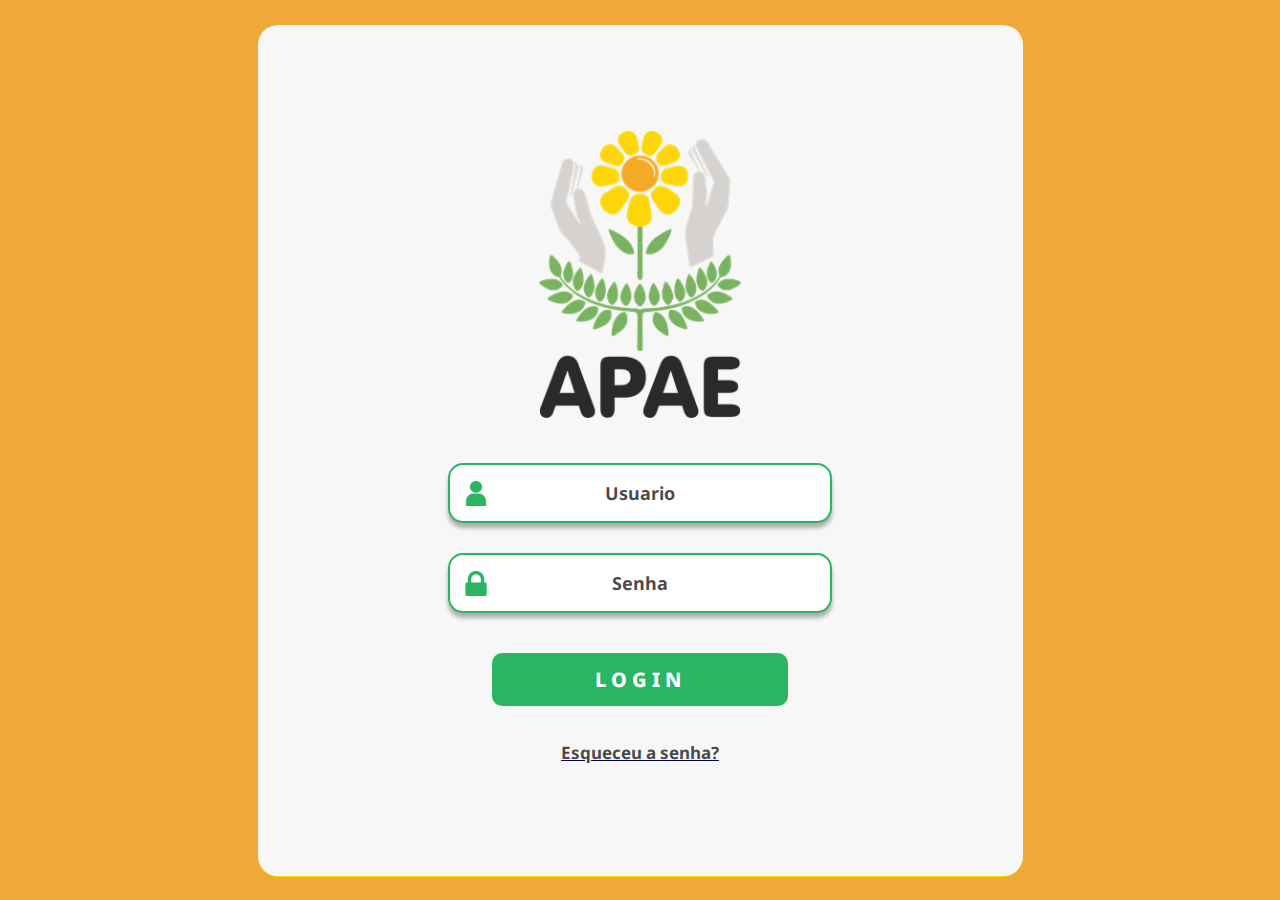
<file: index.html>
<!DOCTYPE html>
<html lang="pt-br">
<head>
    <meta charset="UTF-8">
    <meta name="viewport" content="width=device-width, initial-scale=1.0">
    <title>Login</title>
    <link rel="stylesheet" href="assets/styles/login.css">
    <link rel="preconnect" href="https://fonts.googleapis.com">
    <link rel="preconnect" href="https://fonts.gstatic.com" crossorigin>
    <link href="https://fonts.googleapis.com/css2?family=Noto+Sans:ital,wght@0,100..900;1,100..900&display=swap" rel="stylesheet">
</head>
<body>
    <section class="main"> 
            <div class="box">
                <img class="img" src="assets/images/apae.png" alt="">
                <div class="text">  
                    <input type="text" placeholder="Usuario">
                    <img  class="user" src="assets/images/user.png" alt="">
                </div>
                <div class="text">
                    <input type="password" placeholder="Senha">
                    <img  class="lock" src="assets/images/cadeado.png" alt="">
                </div>
                    <a class="login" href="/pages/inicio.html" targer="_blank">Login</a> 
                    <a href="pages/senha.html" target="_blank"><h2>Esqueceu a senha?</h2></a>
            </div>    
        </div>
    </section>
</body>
</html>
</file>
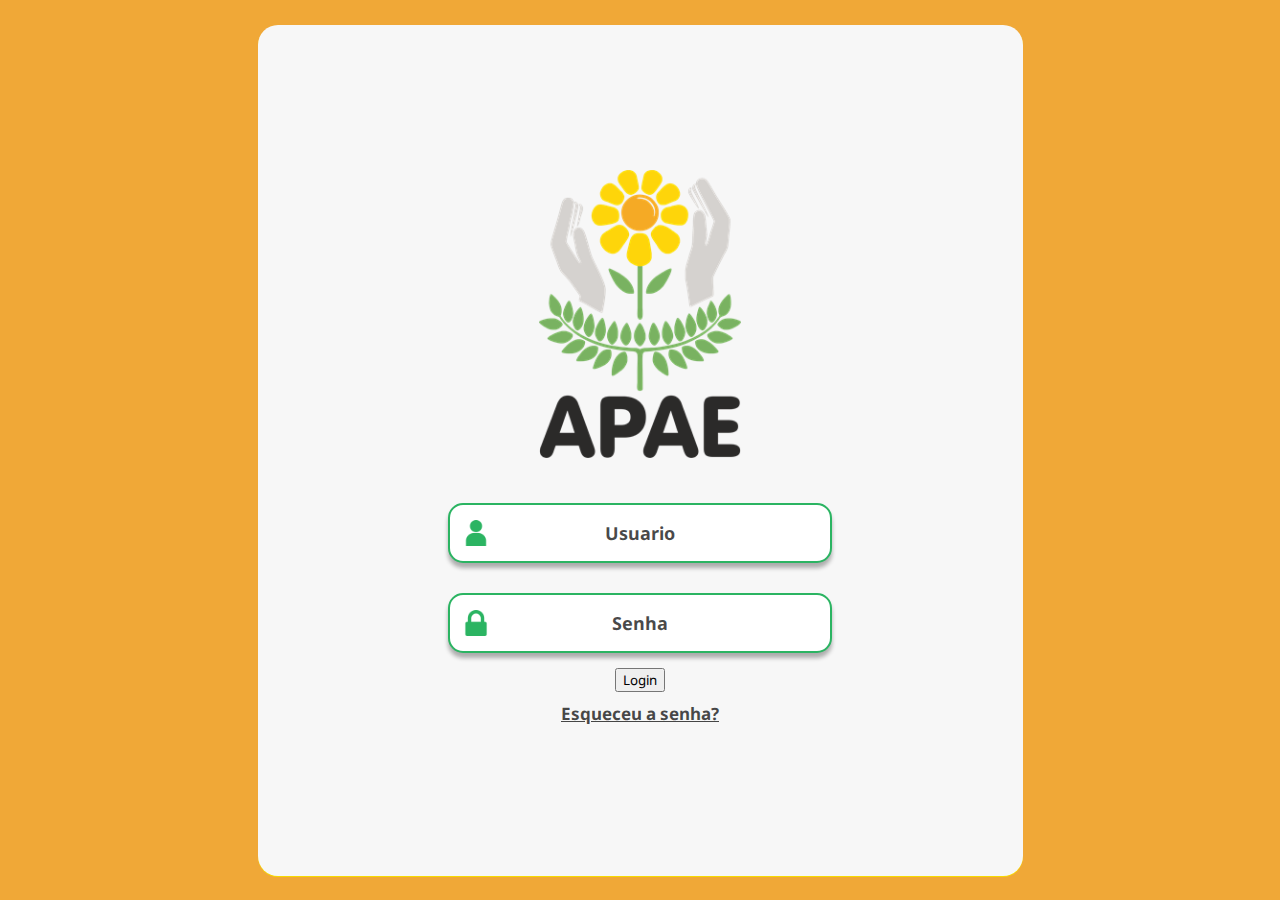
<file: login.html>
<!DOCTYPE html>
<html lang="pt-br">
<head>
    <meta charset="UTF-8">
    <meta name="viewport" content="width=device-width, initial-scale=1.0">
    <title>Login</title>
    <link rel="stylesheet" href="assets/styles/login.css">
    <link rel="preconnect" href="https://fonts.googleapis.com">
    <link rel="preconnect" href="https://fonts.gstatic.com" crossorigin>
    <link href="https://fonts.googleapis.com/css2?family=Noto+Sans:ital,wght@0,100..900;1,100..900&display=swap" rel="stylesheet">
</head>
<body>
    <section class="main"> 
            <div class="box">
                <img class="img" src="assets/images/apae.png" alt="">
                <div class="text">  
                    <input type="text" placeholder="Usuario">
                    <img  class="user" src="assets/images/user.png" alt="">
                </div>
                <div class="text">
                    <input type="password" placeholder="Senha">
                    <img  class="lock" src="assets/images/cadeado.png" alt="">
                </div>
                <button class="button">Login</button>
                <h2>Esqueceu a senha?</h2>
            </div>    
        </div>
    </section>
</body>
</html>
</file>
<file: assets/styles/login.css>
*{
    font-family: Noto Sans, Arial, Helvetica, sans-serif;
}


body{
    margin: 0;
}


.body *{
    box-sizing: border-box;
}


.main{
    width: 100vw;
    height: 100vh;
    background-color: #F0A837;
    display: flex;
    justify-content: center;
    align-items: center;
}
    

.box{
    width: 75vh;
    height: 89%;
    display: flex;
    justify-content: center;
    align-items: center;
    flex-direction: column;
    padding: 25px 45px;
    background: #f7f7f7;
    border-radius: 20px;
    box-shadow: 0px 1px 0px #f7da00;
}


.img{
    width: 30%;
    margin-bottom: 25px;
    padding: 5px;
}


.text{
   display: flex;
   justify-content: center;
   align-items: center;
   position: relative;
}


.text > input{
    width: 30vw; 
    height: 60px;
    border-radius: 15px;
    padding: 10px;
    margin: 15px;
    background: #ffffff;
    font-size: 18px;
    box-sizing: border-box;
    text-align: center;
    border-color: #2BB462;
    border-style: solid;
    box-shadow: 0px 5px 4px rgba(0, 0, 0, 0.301);
}


.text > input::placeholder{
    color: #030303b9;
    font-weight: 700;
}


.user, .lock{
    position: absolute;
    left: 30px;
    width: 2vw;
}


.login{
    width: 40%;
    padding: 13px;
    margin: 25px;
    border: none;
    border-radius: 10px;
    text-transform: uppercase;
    font-weight: 800;
    font-size: 20px;
    letter-spacing: 5px;
    color: #ffffff;
    background: #2BB462;
    cursor: pointer;
    display: flex;
    justify-content: center;
    text-decoration: none;
}


h2{
    font-size: 17px;
    margin: 10px;
    color: #030303b9;
    text-decoration: underline;
    cursor: pointer;
}
</file>
